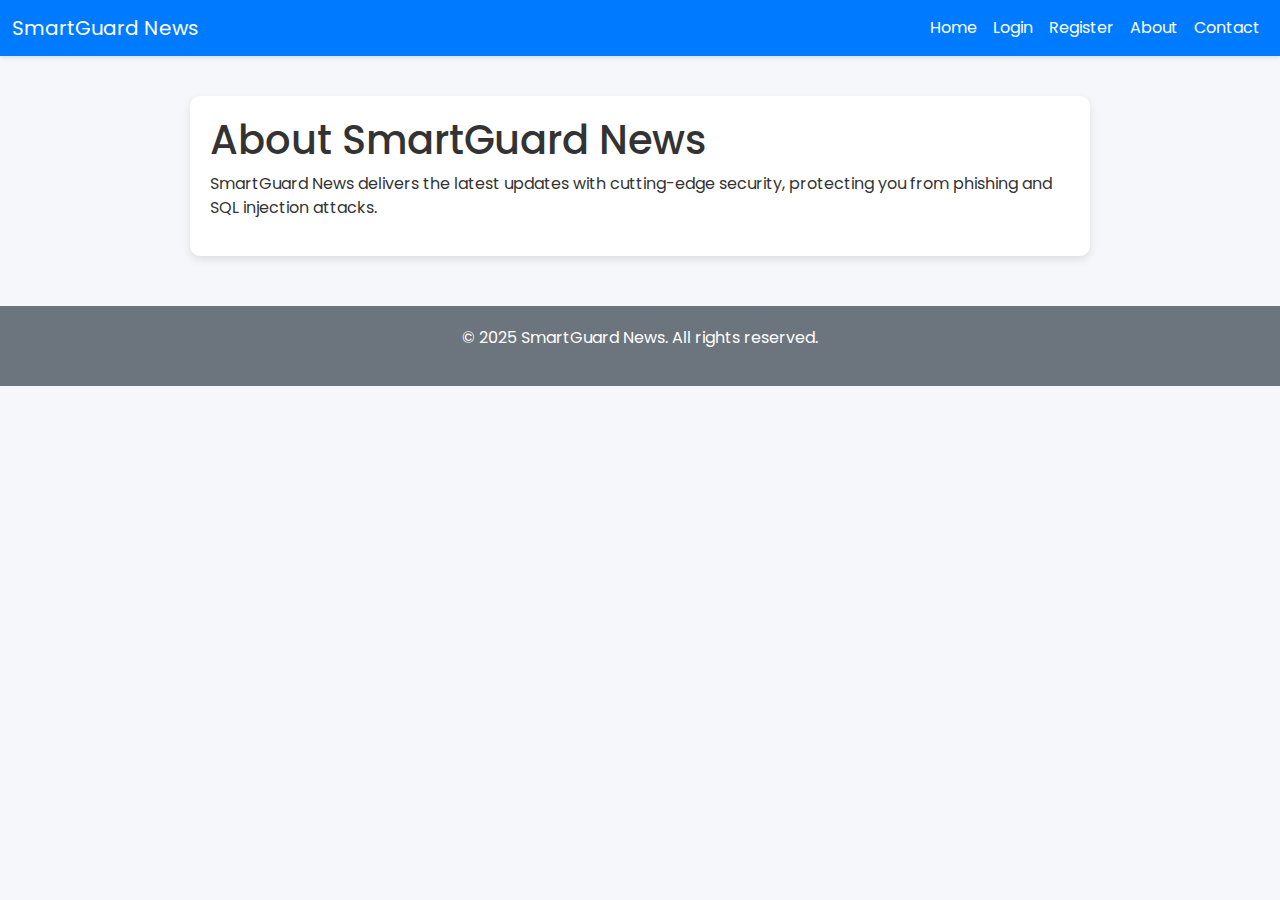
<file: about.html>
<!DOCTYPE html>
<html lang="en">
<head>
    <meta charset="UTF-8">
    <meta name="viewport" content="width=device-width, initial-scale=1.0">
    <title>About - SmartGuard</title>
    <link href="https://cdn.jsdelivr.net/npm/bootstrap@5.3.0/dist/css/bootstrap.min.css" rel="stylesheet">
    <link href="https://fonts.googleapis.com/css2?family=Poppins:wght@400;600&display=swap" rel="stylesheet">
    <style>
        body {
            font-family: 'Poppins', sans-serif;
            background-color: #f5f7fa;
            color: #333;
        }
        .navbar {
            background-color: #007BFF;
            box-shadow: 0 2px 4px rgba(0,0,0,0.1);
        }
        .navbar-brand, .nav-link {
            color: white !important;
            transition: color 0.3s;
        }
        .nav-link:hover {
            color: #28A745 !important;
        }
        .content {
            max-width: 900px;
            margin: 40px auto;
            padding: 20px;
            background: white;
            border-radius: 10px;
            box-shadow: 0 4px 8px rgba(0,0,0,0.1);
        }
        .footer {
            background-color: #6C757D;
            color: white;
            padding: 20px 0;
            text-align: center;
            margin-top: 50px;
        }
    </style>
</head>
<body>
    <nav class="navbar navbar-expand-lg">
        <div class="container-fluid">
            <a class="navbar-brand" href="/">SmartGuard News</a>
            <button class="navbar-toggler" type="button" data-bs-toggle="collapse" data-bs-target="#navbarNav">
                <span class="navbar-toggler-icon"></span>
            </button>
            <div class="collapse navbar-collapse" id="navbarNav">
                <ul class="navbar-nav ms-auto">
                    <li class="nav-item"><a class="nav-link" href="/">Home</a></li>
                    <li class="nav-item"><a class="nav-link" href="/login">Login</a></li>
                    <li class="nav-item"><a class="nav-link" href="/register">Register</a></li>
                    <li class="nav-item"><a class="nav-link" href="/about">About</a></li>
                    <li class="nav-item"><a class="nav-link" href="/contact">Contact</a></li>
                </ul>
            </div>
        </div>
    </nav>

    <div class="content">
        <h1>About SmartGuard News</h1>
        <p>SmartGuard News delivers the latest updates with cutting-edge security, protecting you from phishing and SQL injection attacks.</p>
    </div>

    <footer class="footer">
        <p>© 2025 SmartGuard News. All rights reserved.</p>
    </footer>

    <script src="https://cdn.jsdelivr.net/npm/bootstrap@5.3.0/dist/js/bootstrap.bundle.min.js"></script>
</body>
</html>
</file>
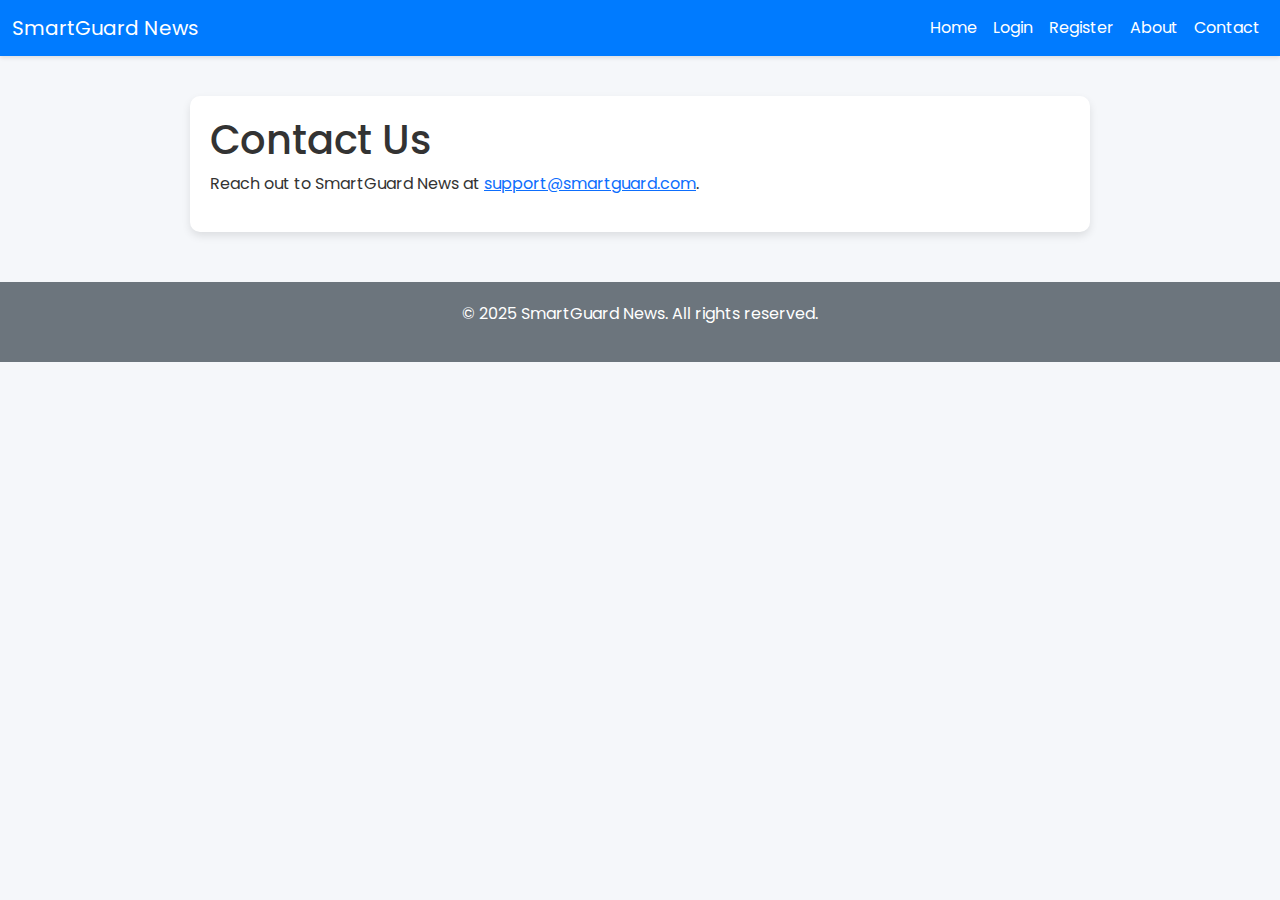
<file: contact.html>
<!DOCTYPE html>
<html lang="en">
<head>
    <meta charset="UTF-8">
    <meta name="viewport" content="width=device-width, initial-scale=1.0">
    <title>Contact - SmartGuard</title>
    <link href="https://cdn.jsdelivr.net/npm/bootstrap@5.3.0/dist/css/bootstrap.min.css" rel="stylesheet">
    <link href="https://fonts.googleapis.com/css2?family=Poppins:wght@400;600&display=swap" rel="stylesheet">
    <style>
        body {
            font-family: 'Poppins', sans-serif;
            background-color: #f5f7fa;
            color: #333;
        }
        .navbar {
            background-color: #007BFF;
            box-shadow: 0 2px 4px rgba(0,0,0,0.1);
        }
        .navbar-brand, .nav-link {
            color: white !important;
            transition: color 0.3s;
        }
        .nav-link:hover {
            color: #28A745 !important;
        }
        .content {
            max-width: 900px;
            margin: 40px auto;
            padding: 20px;
            background: white;
            border-radius: 10px;
            box-shadow: 0 4px 8px rgba(0,0,0,0.1);
        }
        .footer {
            background-color: #6C757D;
            color: white;
            padding: 20px 0;
            text-align: center;
            margin-top: 50px;
        }
    </style>
</head>
<body>
    <nav class="navbar navbar-expand-lg">
        <div class="container-fluid">
            <a class="navbar-brand" href="/">SmartGuard News</a>
            <button class="navbar-toggler" type="button" data-bs-toggle="collapse" data-bs-target="#navbarNav">
                <span class="navbar-toggler-icon"></span>
            </button>
            <div class="collapse navbar-collapse" id="navbarNav">
                <ul class="navbar-nav ms-auto">
                    <li class="nav-item"><a class="nav-link" href="/">Home</a></li>
                    <li class="nav-item"><a class="nav-link" href="/login">Login</a></li>
                    <li class="nav-item"><a class="nav-link" href="/register">Register</a></li>
                    <li class="nav-item"><a class="nav-link" href="/about">About</a></li>
                    <li class="nav-item"><a class="nav-link" href="/contact">Contact</a></li>
                </ul>
            </div>
        </div>
    </nav>

    <div class="content">
        <h1>Contact Us</h1>
        <p>Reach out to SmartGuard News at <a href="mailto:support@smartguard.com">support@smartguard.com</a>.</p>
    </div>

    <footer class="footer">
        <p>© 2025 SmartGuard News. All rights reserved.</p>
    </footer>

    <script src="https://cdn.jsdelivr.net/npm/bootstrap@5.3.0/dist/js/bootstrap.bundle.min.js"></script>
</body>
</html>
</file>
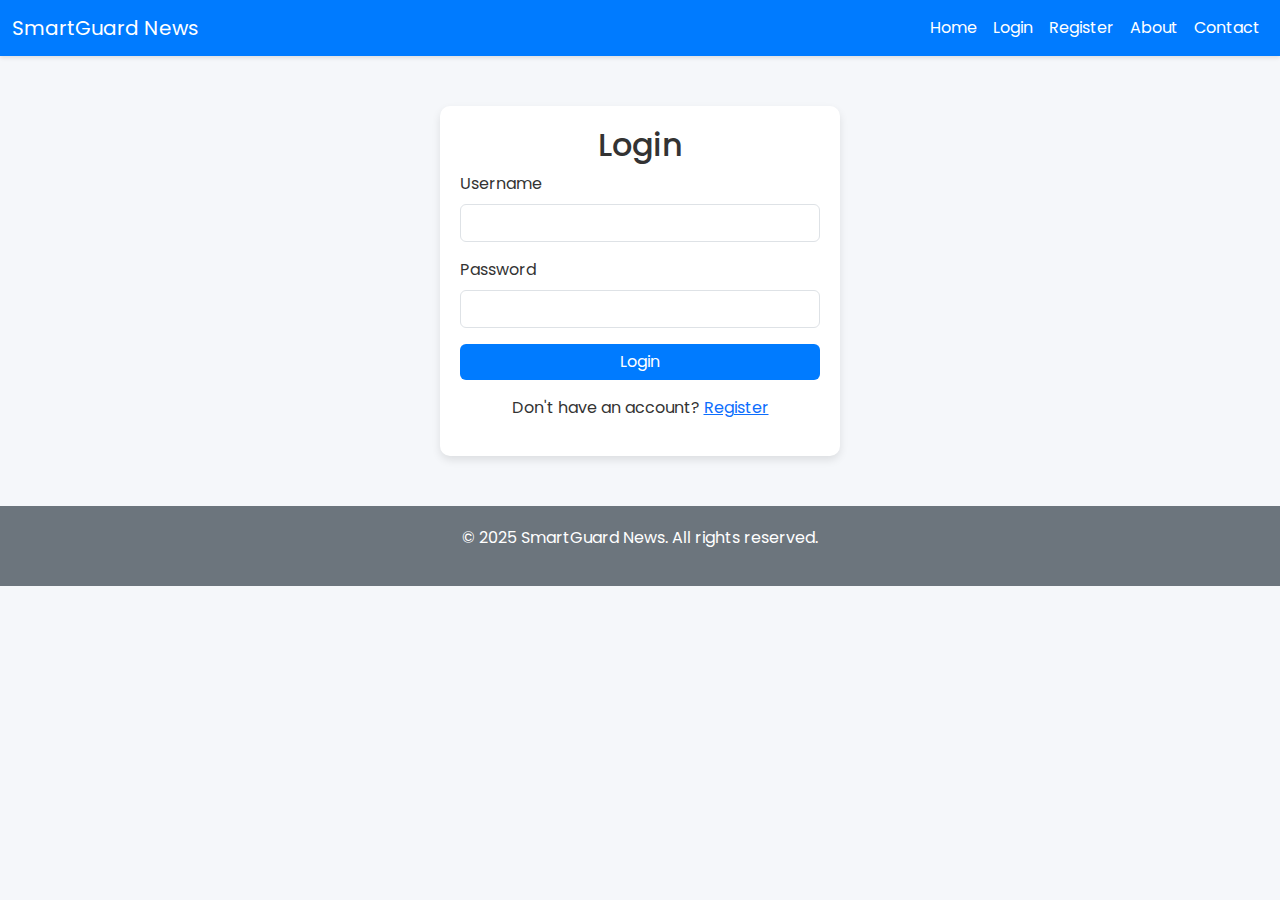
<file: login.html>
<!DOCTYPE html>
<html lang="en">
<head>
    <meta charset="UTF-8">
    <meta name="viewport" content="width=device-width, initial-scale=1.0">
    <title>Login - SmartGuard</title>
    <link href="https://cdn.jsdelivr.net/npm/bootstrap@5.3.0/dist/css/bootstrap.min.css" rel="stylesheet">
    <link href="https://fonts.googleapis.com/css2?family=Poppins:wght@400;600&display=swap" rel="stylesheet">
    <style>
        body {
            font-family: 'Poppins', sans-serif;
            background-color: #f5f7fa;
            color: #333;
        }
        .navbar {
            background-color: #007BFF;
            box-shadow: 0 2px 4px rgba(0,0,0,0.1);
        }
        .navbar-brand, .nav-link {
            color: white !important;
            transition: color 0.3s;
        }
        .nav-link:hover {
            color: #28A745 !important;
        }
        .login-container {
            max-width: 400px;
            margin: 50px auto;
            padding: 20px;
            background: white;
            border-radius: 10px;
            box-shadow: 0 4px 8px rgba(0,0,0,0.1);
        }
        .btn-primary {
            background-color: #007BFF;
            border: none;
            transition: background 0.3s;
        }
        .btn-primary:hover {
            background-color: #0056b3;
        }
        .footer {
            background-color: #6C757D;
            color: white;
            padding: 20px 0;
            text-align: center;
            margin-top: 50px;
        }
    </style>
</head>
<body>
    <nav class="navbar navbar-expand-lg">
        <div class="container-fluid">
            <a class="navbar-brand" href="/">SmartGuard News</a>
            <button class="navbar-toggler" type="button" data-bs-toggle="collapse" data-bs-target="#navbarNav">
                <span class="navbar-toggler-icon"></span>
            </button>
            <div class="collapse navbar-collapse" id="navbarNav">
                <ul class="navbar-nav ms-auto">
                    <li class="nav-item"><a class="nav-link" href="/">Home</a></li>
                    <li class="nav-item"><a class="nav-link active" href="/login">Login</a></li>
                    <li class="nav-item"><a class="nav-link" href="/register">Register</a></li>
                    <li class="nav-item"><a class="nav-link" href="/about">About</a></li>
                    <li class="nav-item"><a class="nav-link" href="/contact">Contact</a></li>
                </ul>
            </div>
        </div>
    </nav>

    <div class="container login-container">
        <h2 class="text-center">Login</h2>
        <div id="alert" class="alert d-none" role="alert"></div>
        <form id="loginForm">
            <div class="mb-3">
                <label for="username" class="form-label">Username</label>
                <input type="text" class="form-control" id="username" name="username" required>
            </div>
            <div class="mb-3">
                <label for="password" class="form-label">Password</label>
                <input type="password" class="form-control" id="password" name="password" required>
            </div>
            <button type="submit" class="btn btn-primary w-100">Login</button>
        </form>
        <p class="mt-3 text-center">Don't have an account? <a href="/register">Register</a></p>
    </div>

    <footer class="footer">
        <p>© 2025 SmartGuard News. All rights reserved.</p>
    </footer>

    <script src="https://cdn.jsdelivr.net/npm/bootstrap@5.3.0/dist/js/bootstrap.bundle.min.js"></script>
    <script>
        document.getElementById('loginForm').addEventListener('submit', async (e) => {
            e.preventDefault();
            const alertDiv = document.getElementById('alert');
            const username = document.getElementById('username').value;
            const password = document.getElementById('password').value;

            try {
                const response = await fetch('/login', {
                    method: 'POST',
                    headers: { 'Content-Type': 'application/json' },
                    body: JSON.stringify({ username, password })
                });
                const data = await response.json();

                alertDiv.classList.remove('d-none', 'alert-success', 'alert-danger');
                alertDiv.textContent = data.message;

                if (data.blocked || !data.valid) {
                    alertDiv.classList.add('alert-danger');
                } else if (data.redirect) {
                    alertDiv.classList.add('alert-success');
                    setTimeout(() => window.location.href = data.redirect, 1000);
                }
            } catch (error) {
                alertDiv.classList.remove('d-none');
                alertDiv.classList.add('alert-danger');
                alertDiv.textContent = 'Error connecting to server.';
            }
        });
    </script>
</body>
</html>
</file>
